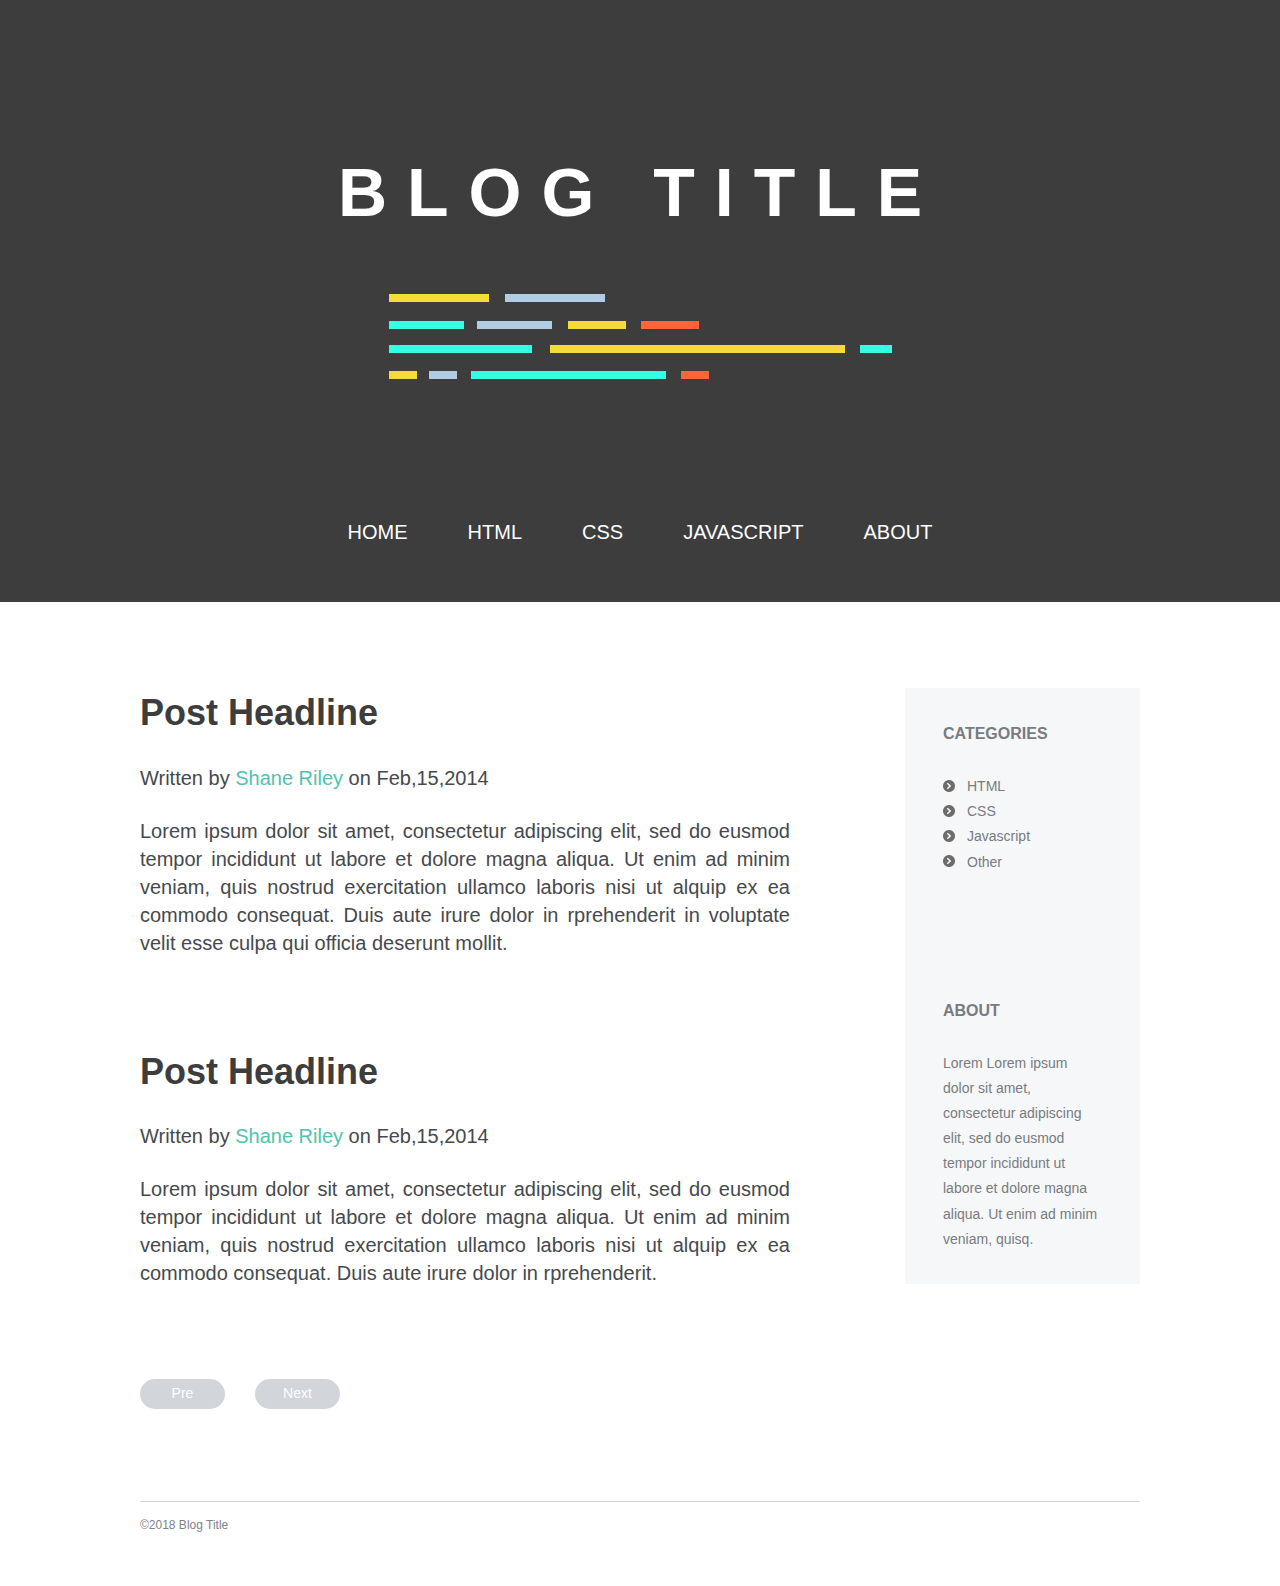
<file: index.html>
<!doctype html>

<html lang="en-US">
  <head>
    <title>Responsive Blog</title>
    <meta charset="utf-8" />
    <link rel="stylesheet" href="styles.css">
    <meta name="viewport" content="width=device-width, initial-scale=1">
  </head>

  <body>

    <header>

      <a href="index.html">
        <h1>Blog Title</h1>
      </a>

      <img src="images/img_logo.png" alt="Colorful horizontal bars">

      <label for="menu-toggle">&#9776;</label>
      <input type="checkbox" id="menu-toggle">

      <nav id="menu">

        <ul>
          <li><a href="#">Home</a></li><!--
          --><li><a href="#">HTML</a></li><!--
          --><li><a href="#">CSS</a></li><!--
          --><li><a href="#">Javascript</a></li><!--
          --><li><a href="#">About</a></li>
        </ul>

      </nav>

    </header>

    <div class="container">

      <main>

        <div class="col-left">

          <article>

            <a href="post.html">
              <h2>Post Headline</h2>
            </a>

            <p>Written by <a href="">Shane Riley</a> on Feb,15,2014</p>

            <p>
              Lorem ipsum dolor sit amet, consectetur adipiscing elit, sed do
              eusmod tempor incididunt ut labore et dolore magna aliqua. Ut
              enim ad minim veniam, quis nostrud exercitation ullamco laboris
              nisi ut alquip ex ea commodo consequat. Duis aute irure dolor in
              rprehenderit in voluptate velit esse culpa qui officia deserunt
              mollit.
            </p>

          </article>

          <article>

            <a href="post.html">
              <h2>Post Headline</h2>
            </a>

            <p>Written by <a href="">Shane Riley</a> on Feb,15,2014</p>

            <p>
              Lorem ipsum dolor sit amet, consectetur adipiscing elit, sed do
              eusmod tempor incididunt ut labore et dolore magna aliqua. Ut
              enim ad minim veniam, quis nostrud exercitation ullamco laboris
              nisi ut alquip ex ea commodo consequat. Duis aute irure dolor in
              rprehenderit.
            </p>

          </article>

          <nav>

            <a class="btn" href="#">Pre</a><!--
            --><a class="btn" href="#">Next</a>

          </nav>

        </div>

        <div class="col-right">

          <aside>

            <nav>

              <h3>Categories</h3>

              <ul>
                <li>HTML</li><!--
                --><li>CSS</li><!--
                --><li>Javascript</li><!--
                --><li>Other</li>
              </ul>

            </nav>

            <section>

              <h3>About</h3>

              <p>
                Lorem Lorem ipsum dolor sit amet, consectetur adipiscing elit,
                sed do eusmod tempor incididunt ut labore et dolore magna
                aliqua. Ut enim ad minim veniam, quisq.
              </p>

            </section>

          </aside>

        </div>

      </main>

      <footer>

        <p>&copy;2018 Blog Title</p>

      </footer>

    </div>

  </body>
</html>
</file>
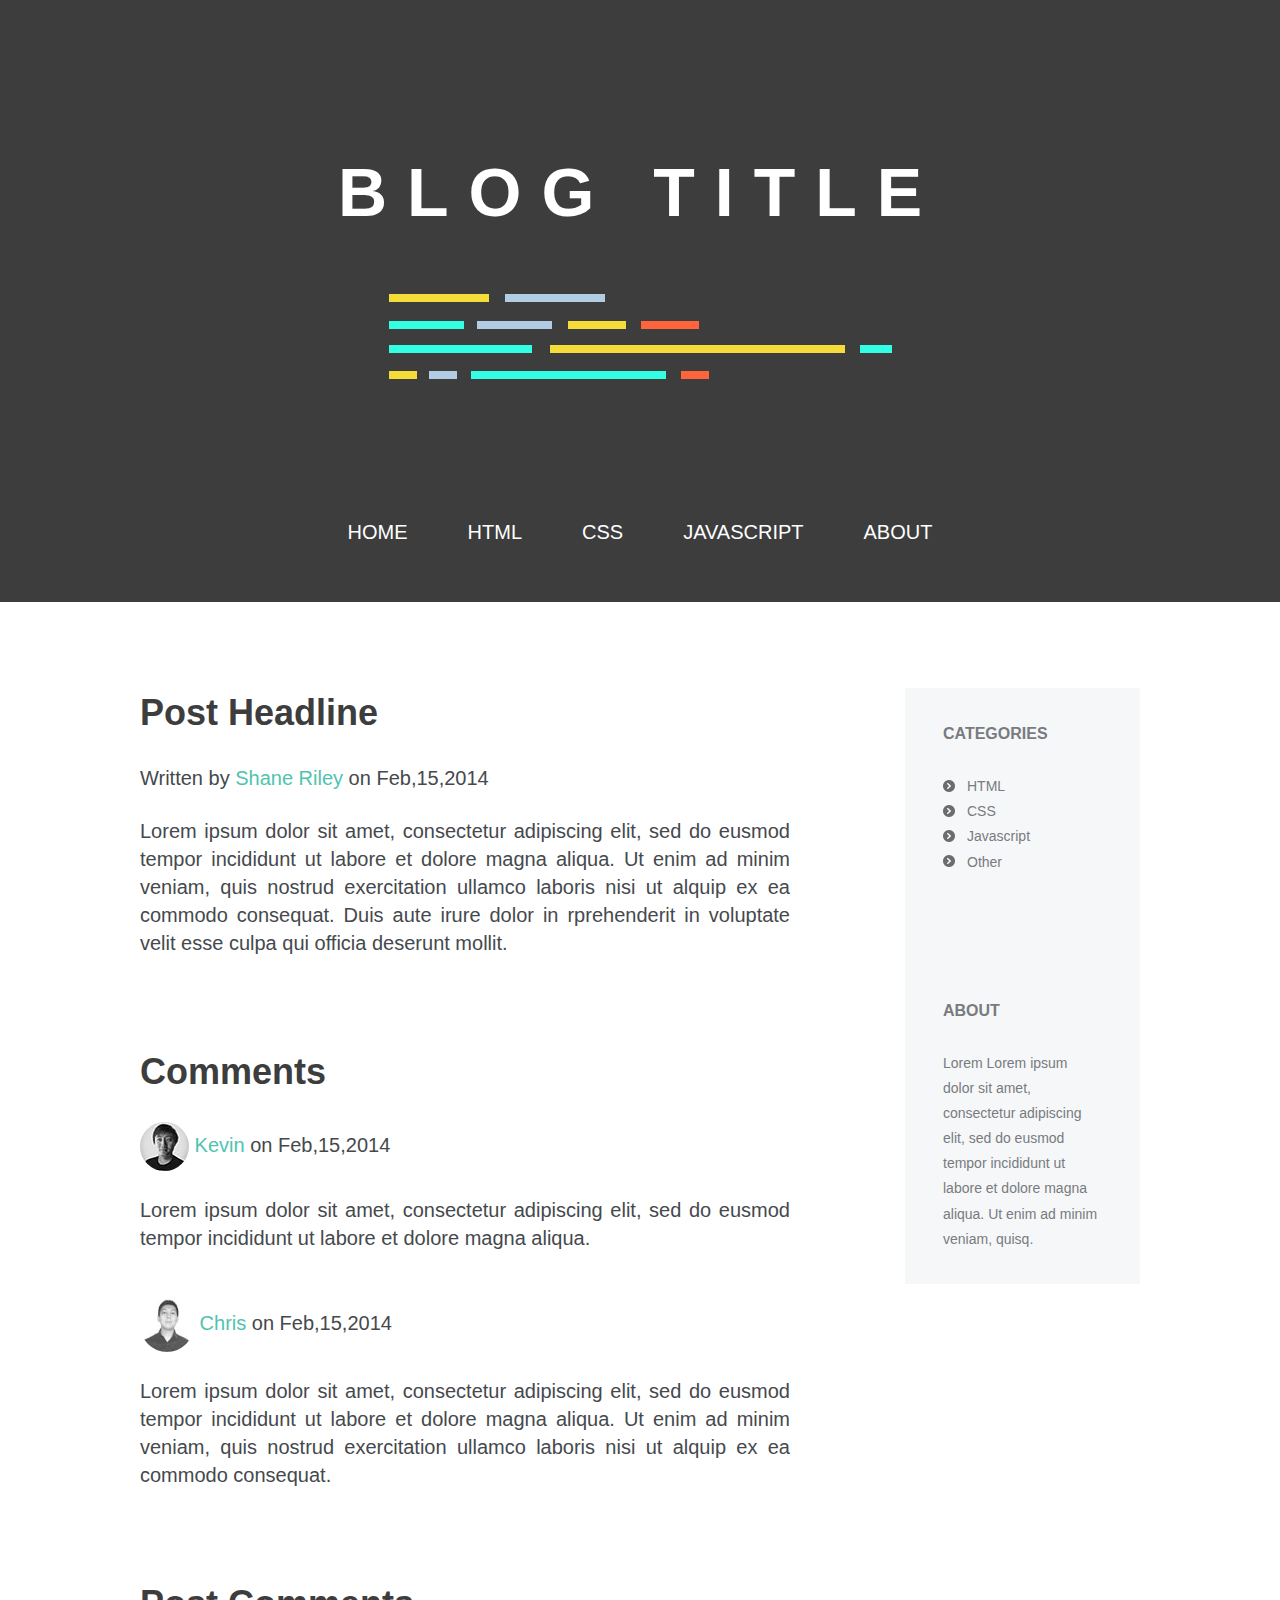
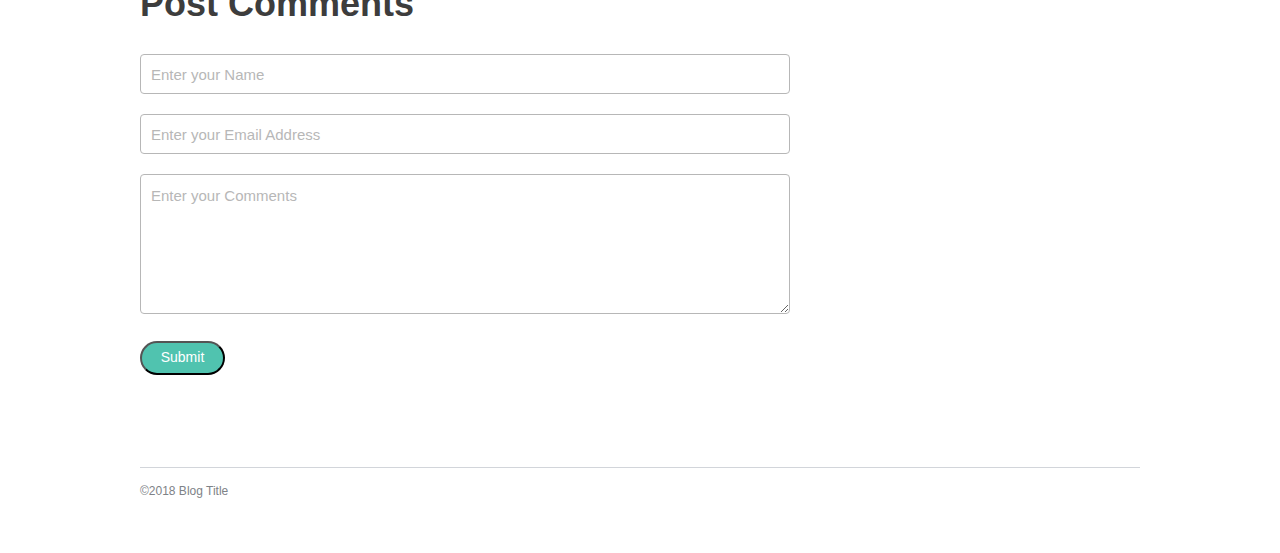
<file: post.html>
<!doctype html>

<html lang="en-US">
  <head>
    <title>Responsive Blog</title>
    <meta charset="utf-8" />
    <link rel="stylesheet" href="styles.css">
    <meta name="viewport" content="width=device-width, initial-scale=1">
  </head>

  <body>

    <header>

      <a href="index.html">
        <h1>Blog Title</h1>
      </a>

      <img src="images/img_logo.png" alt="Colorful horizontal bars">

      <label for="menu-toggle">&#9776;</label>
      <input type="checkbox" id="menu-toggle">

      <nav id="menu">

        <ul>
          <li><a href="#">Home</a></li><!--
          --><li><a href="#">HTML</a></li><!--
          --><li><a href="#">CSS</a></li><!--
          --><li><a href="#">Javascript</a></li><!--
          --><li><a href="#">About</a></li>
        </ul>

      </nav>

    </header>

    <div class="container">

      <main>

        <div class="col-left">

          <article>

            <h2>Post Headline</h2>

            <p>Written by <a href="">Shane Riley</a> on Feb,15,2014</p>

            <p>
              Lorem ipsum dolor sit amet, consectetur adipiscing elit, sed do
              eusmod tempor incididunt ut labore et dolore magna aliqua. Ut
              enim ad minim veniam, quis nostrud exercitation ullamco laboris
              nisi ut alquip ex ea commodo consequat. Duis aute irure dolor in
              rprehenderit in voluptate velit esse culpa qui officia deserunt
              mollit.
            </p>

          </article>

          <section class="comments">

            <h2>Comments</h2>

            <article>

              <p>
                <img src="images/kevin.jpg" alt="Kevin">
                <a href="">Kevin</a> on Feb,15,2014
              </p>

              <p>
                Lorem ipsum dolor sit amet, consectetur adipiscing elit, sed do
                eusmod tempor incididunt ut labore et dolore magna aliqua.
              </p>

            </article>

            <article>

              <p>
                <img src="images/chris.jpg" alt="Chris">
                <a href="">Chris</a> on Feb,15,2014
              </p>

              <p>
                Lorem ipsum dolor sit amet, consectetur adipiscing elit, sed do
                eusmod tempor incididunt ut labore et dolore magna aliqua. Ut
                enim ad minim veniam, quis nostrud exercitation ullamco laboris
                nisi ut alquip ex ea commodo consequat.
              </p>

            </article>

          </section>

          <section class="post_comment">

            <h2>Post Comments</h2>

            <form action="#" method="post" novalidate>

              <dl>

                <dt>
                  <label for="name"></label>
                </dt>
                <dd>
                  <input type="text" name="name" id="name" placeholder="Enter your Name">
                </dd>

                <dt>
                  <label for="email"></label>
                </dt>
                <dd>
                  <input type="email" name="email" id="email" placeholder="Enter your Email Address">
                </dd>

                <dt>
                  <label for="comments"></label>
                </dt>
                <dd>
                  <textarea name="comments" id="comments" rows="8" cols="80">Enter your Comments</textarea>
                </dd>

              </dl>

              <input class="btn" type="submit" name="submit" value="Submit">

            </form>

          </section>

        </div>

        <div class="col-right">

          <aside>

            <nav>

              <h3>Categories</h3>

              <ul>
                <li>HTML</li><!--
                --><li>CSS</li><!--
                --><li>Javascript</li><!--
                --><li>Other</li>
              </ul>

            </nav>

            <section>

              <h3>About</h3>

              <p>
                Lorem Lorem ipsum dolor sit amet, consectetur adipiscing elit,
                sed do eusmod tempor incididunt ut labore et dolore magna
                aliqua. Ut enim ad minim veniam, quisq.
              </p>

            </section>

          </aside>

        </div>

      </main>

      <footer>

        <p>&copy;2018 Blog Title</p>

      </footer>

    </div>

  </body>
</html>
</file>
<file: styles.css>
/*
==============================
CSS Reset
==============================
*/

*,
*::before,
*::after {
  margin: 0;
  padding: 0;
  font: inherit;
  font-size: 100%;
  box-sizing: border-box;
  vertical-align: baseline;
}

ol,
ul {
  list-style: none;
}

table {
  border-collapse: collapse;
  border-spacing: 0;
}

/*
==============================
Grid
==============================
*/

.container {
  max-width: 1000px;
  margin: 0 auto;
  padding-bottom: 53px;
}

.col-left {
  width: 65%;
  float: left;
}

.col-right {
  width: 235px;
  float: right;
}

/*
==============================
Element Styles
==============================
*/

html {
  font: normal 20px/1.4 Helvetica, Arial, sans-serif;
  color: #45494d;
}

a {
  text-decoration: none;
  color: #fff;
}

::-webkit-input-placeholder {
  color: #b7b7b7;
}

h1,
h2,
h3 {
  font-weight: bold;
}

h1 {
  font-size: 68px;
  color: #fff;
  letter-spacing: 1rem;
  text-transform: uppercase;
}

h2 {
  font-size: 36px;
  padding-bottom: 25px;
  color: #3d3d3d;
}

h3 {
  font-size: 16px;
  text-transform: uppercase;
  padding-bottom: 25px;
}

p {
  text-align: justify;
}

header {
  text-align: center;
  background: #3d3d3d;
  padding-top: 145px;
  padding-bottom: 56px;
  padding-right: 20px;
  padding-left: 20px;
}

header img {
  display: block;
  margin: 0 auto;
  max-width: 100%;
  padding-bottom: 139px;
  padding-top: 54px;
}

header nav {
  color: #fff;
  text-transform: uppercase;
}

header li {
  display: inline-block;
  padding: 0 1.5rem;
}

header nav a:hover {
  color: #50c3af;
}

main {
  padding-top: 86px;
  padding-bottom: 92px;
}

main::after {
  content: "";
  display: block;
  clear: both;
}

article {
  padding-bottom: 90px;
}

article a {
  color: #50c3af;
}

article > p:first-of-type {
  padding-bottom: 25px;
}

aside {
  background: #f6f7f8;
  font-size: 14px;
  line-height: 1.8;
  color: #787b80;
  padding: 32px 38px;
}

aside nav {
  padding-bottom: 122px;
}

aside li {
  background: transparent url("images/icon_bullet.png") 0 45% no-repeat;
  padding-left: 24px;
}

aside p {
  text-align: left;
}

footer {
  font-size: 12px;
  color: #7e8287;
  padding-top: 15px;
  border-top: 1px solid #d2d5da;
}

/*
==============================
Custom Classes
==============================
*/

.comments {
  padding-bottom: 44px;
}

.comments article {
  padding-bottom: 46px;
}

.comments img {
  border-radius: 50%;
  vertical-align: middle;
}

.post_comment dd {
  padding-bottom: 20px;
}

.post_comment input[type="text"],
.post_comment input[type="email"],
.post_comment textarea {
  font-size: 15px;
  width: 100%;
  padding: 10px;
  border-radius: 4px;
  border: 1px solid #b7b7b7;
  height: 40px;
}

.post_comment textarea {
  height: 140px;
  color: #b7b7b7;
}

.btn {
  display: inline-block;
  width: 85px;
  padding: 5px 0;
  border-radius: 30px;
  background: #d2d5da;
  color: white;
  text-align: center;
  font-size: 14px;
  margin-right: 30px;
  cursor: pointer;
}

.btn:last-of-type {
  margin-right: 0;
}

.btn:hover {
  background: #50c3af;
}

.post_comment .btn {
  background: #50c3af;
}

label[for="menu-toggle"] {
  display: none;
  color: #fff;
  position: absolute;
  top: 0;
  right: 20px;
  font-size: 3rem;
}

#menu-toggle {
  display: none;
}

/*
==============================
Responsive Design
==============================
*/

@media (max-width: 1040px) {
  .container {
    padding-left: 20px;
    padding-right: 20px;
  }
}

@media (max-width: 768px) {
  .col-left {
    float: none;
    width: 100%;
  }

  .col-right {
    float: none;
    width: 100%;
  }

  .col-right nav {
    float: left;
    width: 50%;
    padding-bottom: 0;
  }

  .col-right section {
    float: right;
    width: 50%;
    padding-bottom: 0;
  }

  h1 {
    font-size: 58px;
  }

  h2 {
    font-size: 30px;
  }

  article {
    padding-bottom: 50px;
  }

  .col-left nav {
    padding-bottom: 50px;
  }

  aside {
    overflow: hidden;
    margin-left: -20px;
    margin-right: -20px;
  }

  header li {
    padding: 0 1rem;
  }

  .post_comment {
    padding-bottom: 50px;
  }
}

@media (max-width: 600px) {
  .col-left nav,
  .col-right nav {
    padding-bottom: 50px;
    float: none;
    width: 100%;
  }

  .col-right section {
    float: none;
    width: 100%;
  }

  .col-left nav {
    width: 200px;
    margin: 0 auto;
  }

  h1 {
    text-align: left;
    width: 200px;
  }

  h3 {
    text-align: center;
  }

  header {
    padding: 20px;
  }

  header img {
    padding: 30px 0;
    margin: 0;
  }

  article {
    padding-bottom: 50px;
  }

  aside li {
    display: inline-block;
    width: 25%;
    background: none;
    padding: 0;
    text-align: center;
  }

  label[for="menu-toggle"] {
    display: block;
  }

  #menu {
    display: none;
    position: absolute;
    top: 85px;
    right: 0;
    left: 0;
    padding: 10px 20px;
    background: rgba(61, 61, 61, 0.9);
  }

  #menu-toggle:checked + #menu {
    display: block;
  }

  #menu li {
    display: block;
    text-align: right;
    padding: 0;
    font-size: 1.5rem;
  }

  .comments {
    padding-bottom: 0px;
  }
}
</file>
